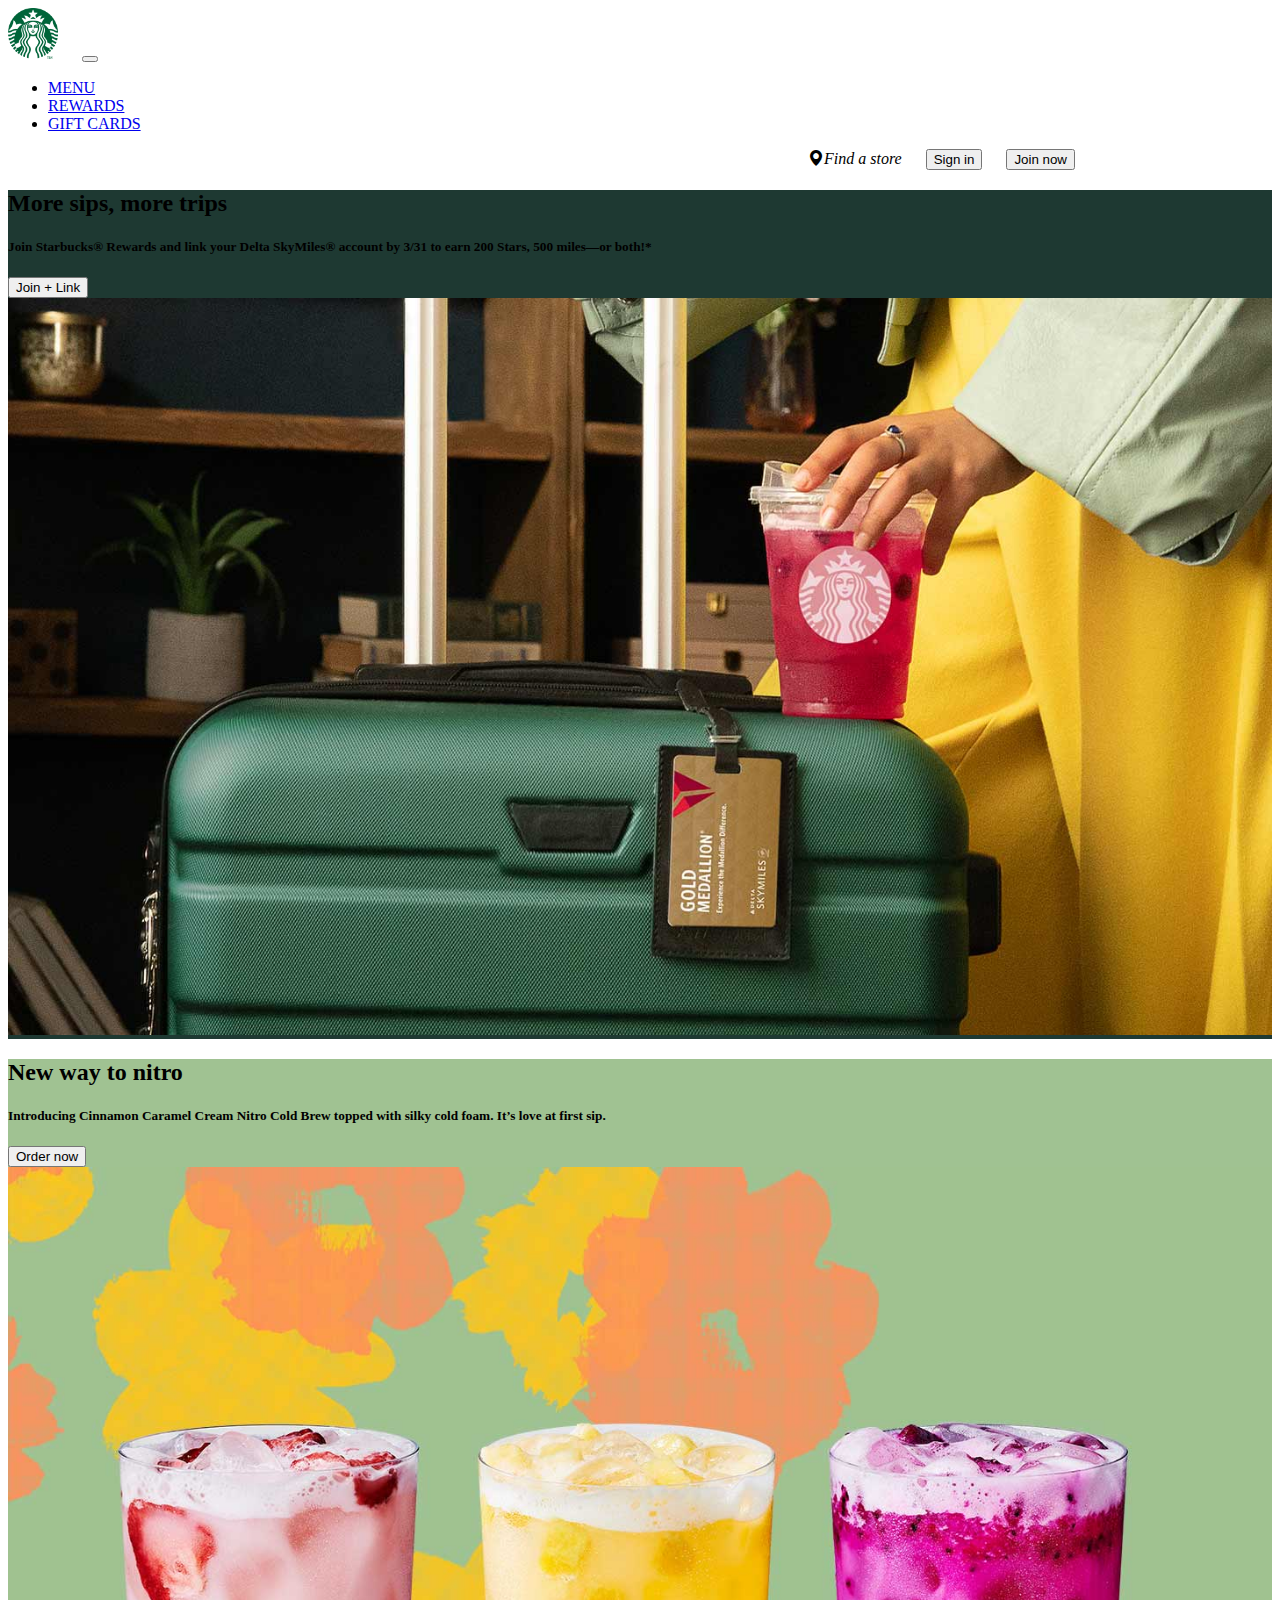
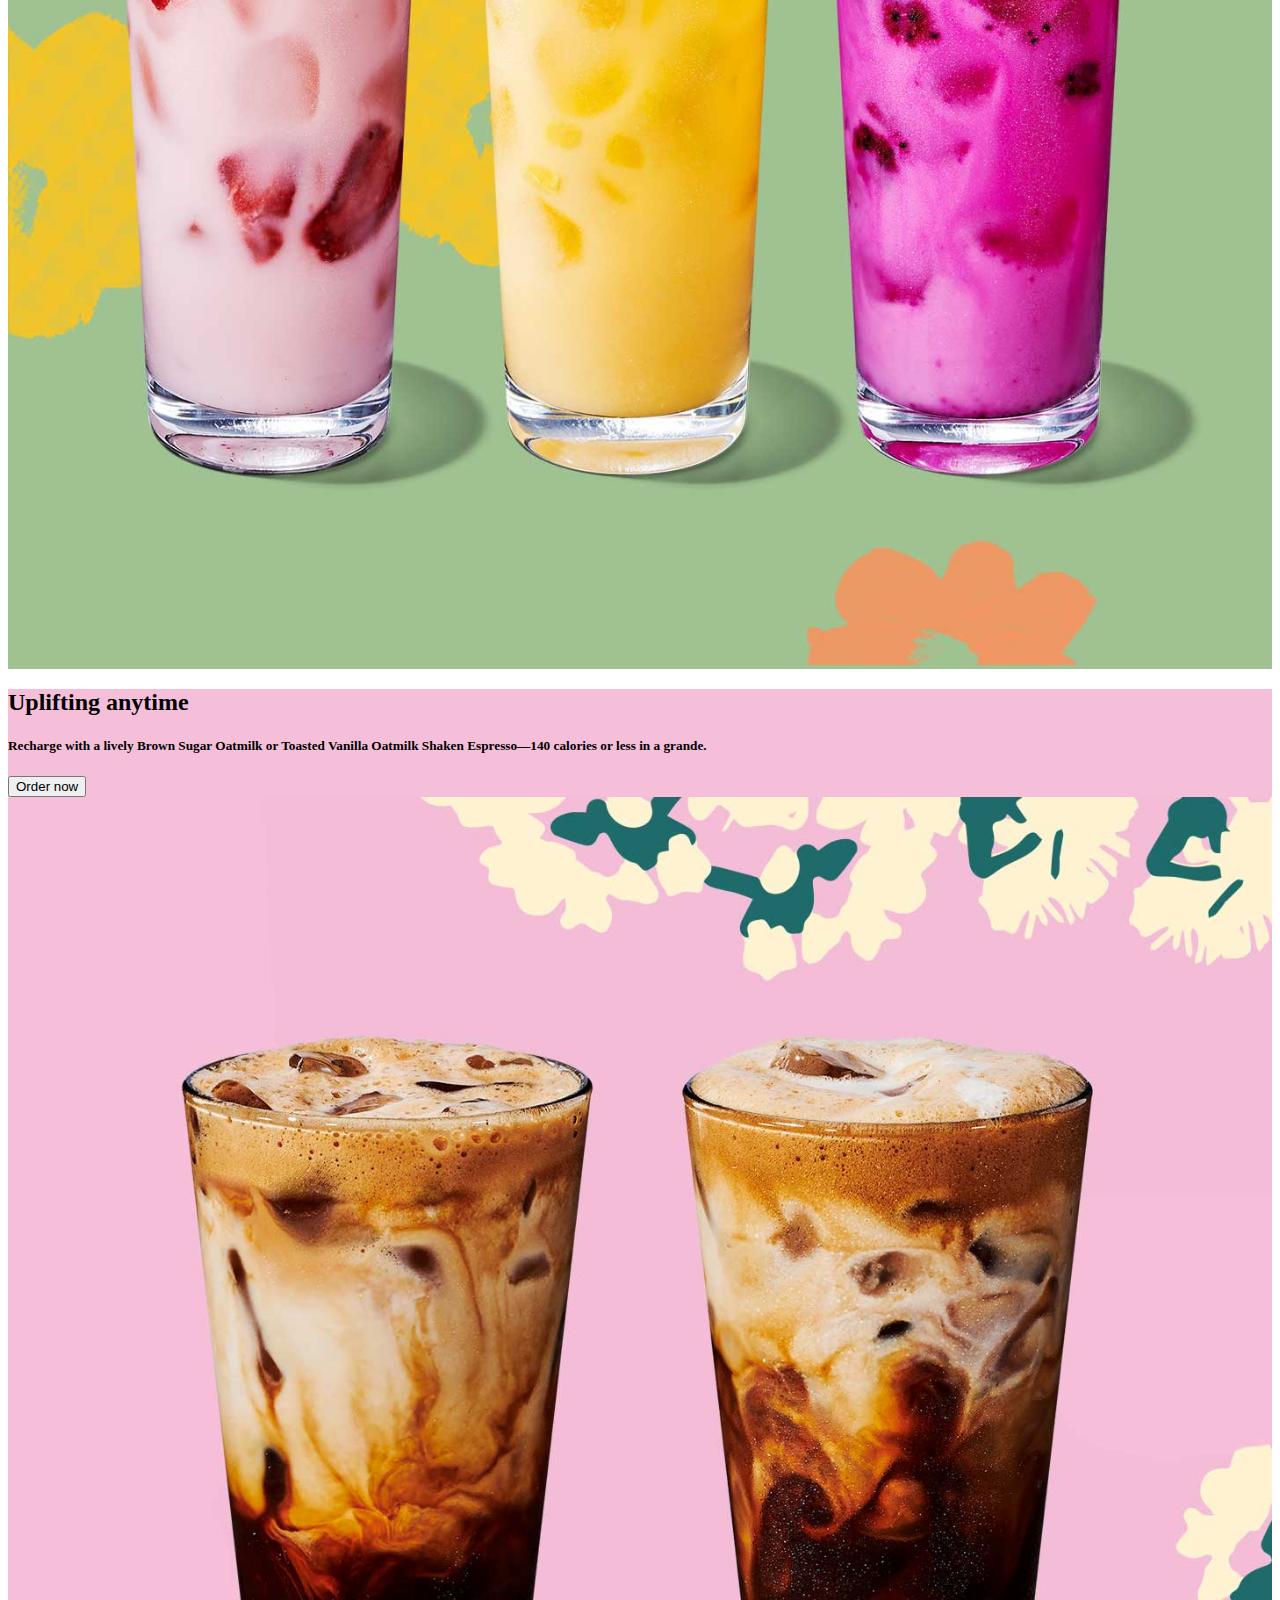
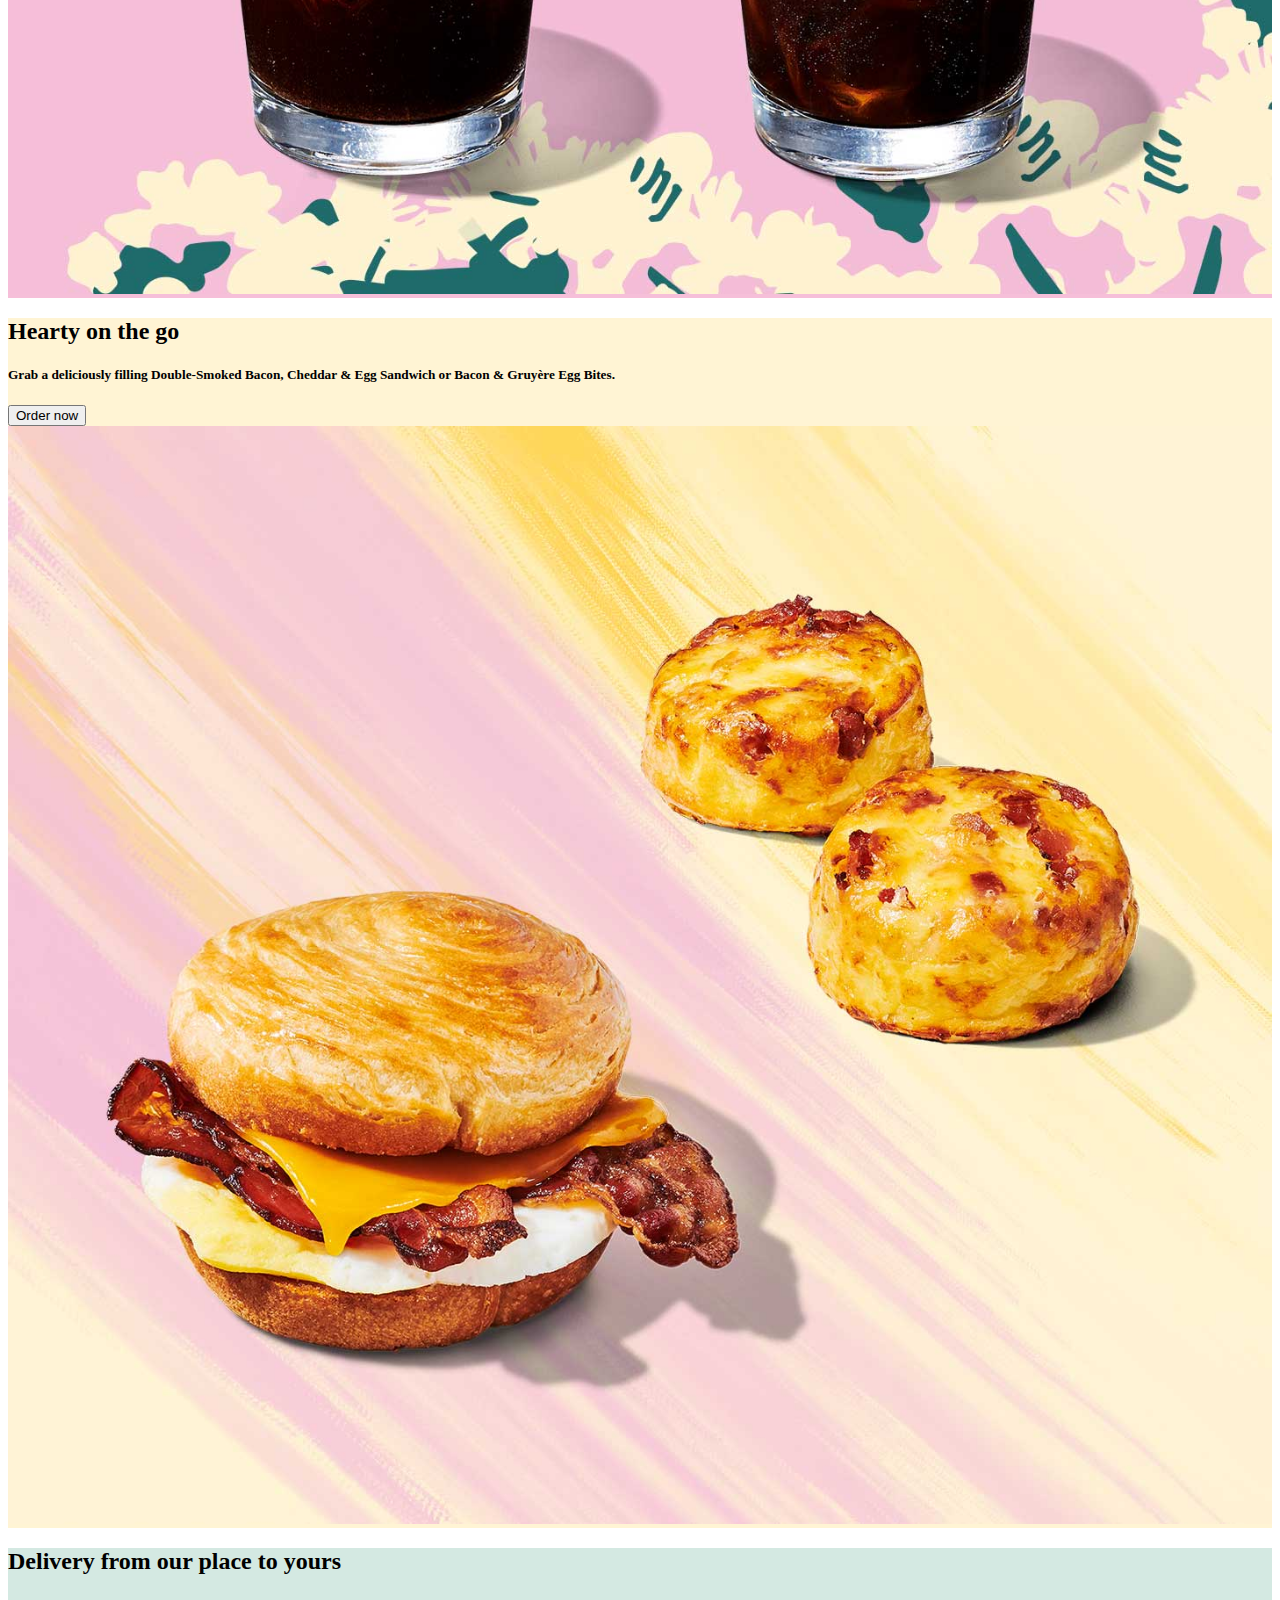
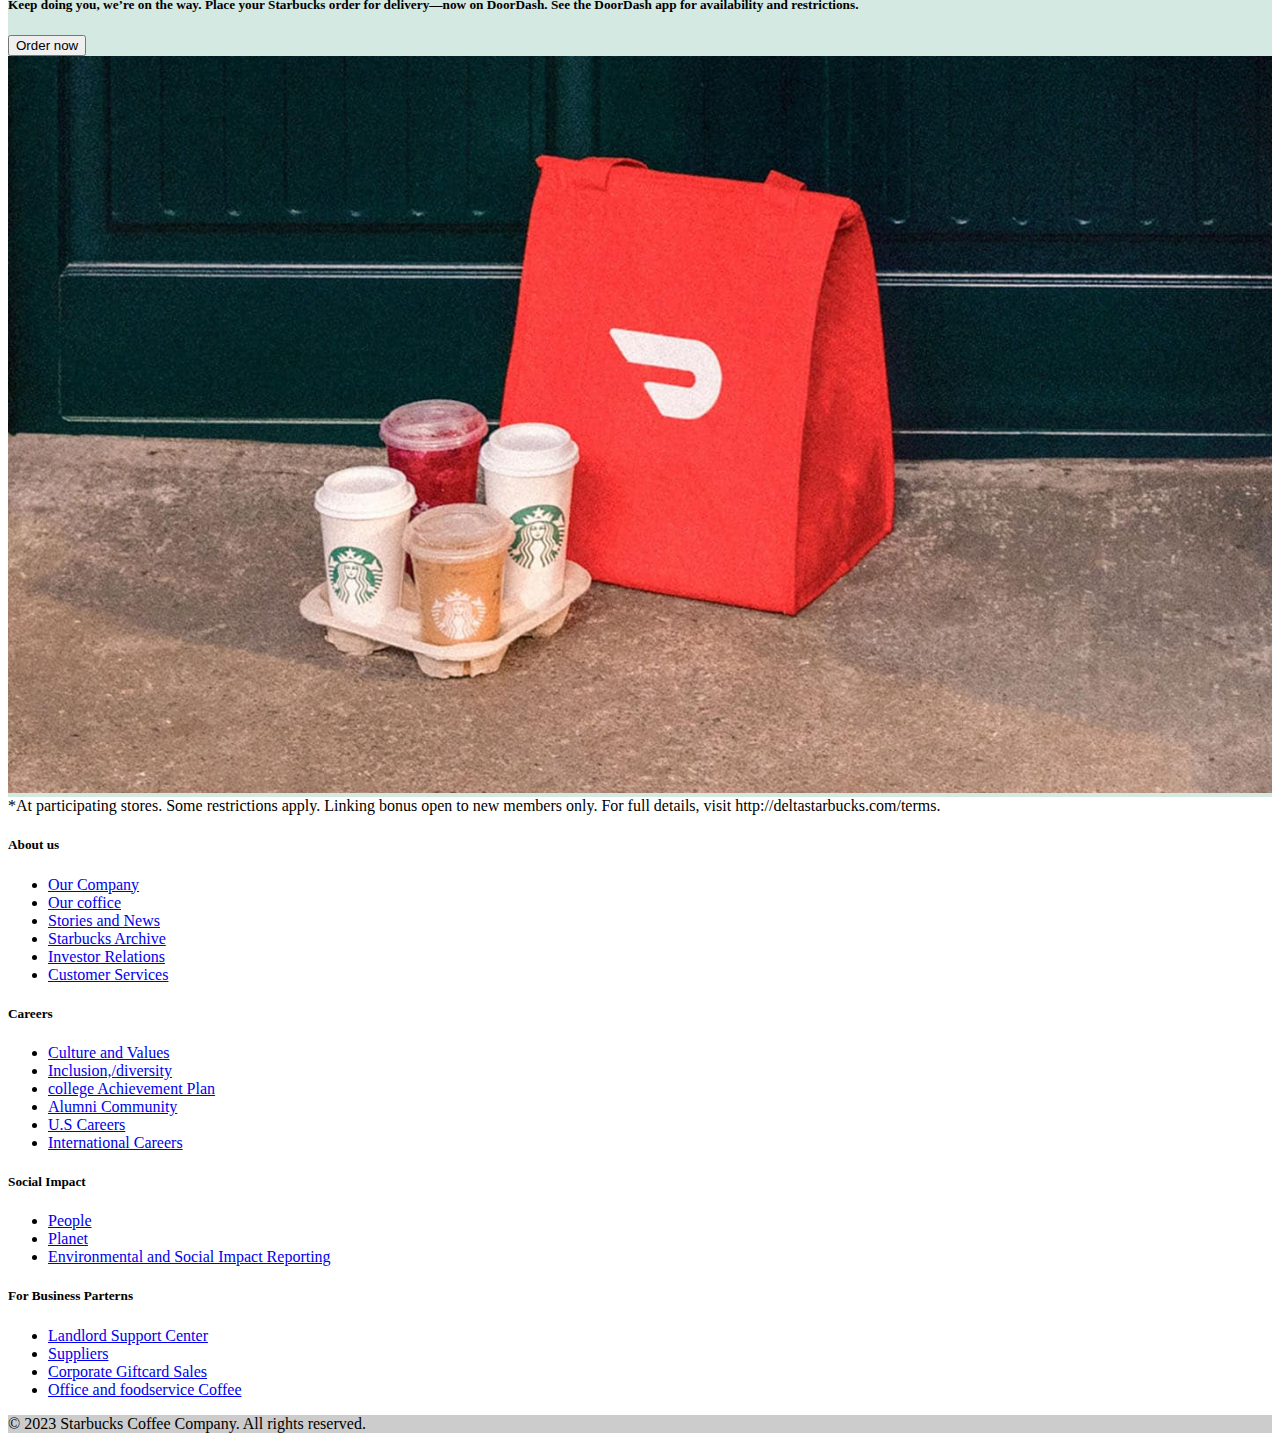
<file: index.html>
<!DOCTYPE html>
<html lang="en">
<head>
    <meta charset="UTF-8">
    <meta http-equiv="X-UA-Compatible" content="IE=edge">
    <meta name="viewport" content="width=device-width, initial-scale=1.0">
    <link href="https://cdn.jsdelivr.net/npm/bootstrap@5.3.0-alpha1/dist/css/bootstrap.min.css" rel="stylesheet" integrity="sha384-GLhlTQ8iRABdZLl6O3oVMWSktQOp6b7In1Zl3/Jr59b6EGGoI1aFkw7cmDA6j6gD" crossorigin="anonymous">
    <link rel="stylesheet" href="restaurent.css">
    <title>Tasty Foods</title>
    <link rel="stylesheet" href="https://cdn.jsdelivr.net/npm/bootstrap-icons@1.10.3/font/bootstrap-icons.css">
</head>
<body>
    <nav class="navbar navbar-expand-lg bg-body-tertiary">
        <div class="container-fluid">
          <img src="Starbucks_Corporation_Logo_2011.svg.png" alt="">
        
          <button class="navbar-toggler" type="button" data-bs-toggle="collapse" data-bs-target="#navbarNav" aria-controls="navbarNav" aria-expanded="false" aria-label="Toggle navigation">
            <span class="navbar-toggler-icon"></span>
          </button>
          <div class="collapse navbar-collapse" id="navbarNav">
            <ul class="navbar-nav">
              <li class="nav-item">
                <a class="nav-link active" aria-current="page" href="#">MENU</a>
              </li>
              <li class="nav-item">
                <a class="nav-link" href="#">REWARDS</a>
              </li>
              <li class="nav-item">
                <a class="nav-link" href="#">GIFT CARDS</a>
              </li>
            </ul>
            <i class="bi bi-geo-alt-fill">Find a store</i>
            <button type="button" class="btn btn-outline-dark">Sign in</button>
            <button class="btn btn-primary" type="submit">Join now</button>
          </div>
        </div>
      </nav>
     
      <div class="container mt-4">
        <div class="row" style="background-color: #1e3932;">
          <div class="col-lg-6 col-sm-12 p-0 align-self-center p-5">
              <div class="text-center p-2 text-light"><h2>More sips, more trips</h2></div>
              <div class="text-center p-2 text-light"><h5>Join Starbucks® Rewards and link your Delta SkyMiles® account by 3/31 to earn 200 Stars, 500 miles—or both!*</h5></div>
              <div class="text-center p-3 text-light"><button type="button" class="btn btn-outline-light">Join + Link</button></div>
          </div>
          <div class="col-lg-6 col-sm-12 p-0">
            <img class="img-1" src="137-83197.jpg" alt="">
          </div>
        </div>
      </div>
      <div class="container mt-4">
        <div class="row" style="background-color:#a0c292;">
          <div class="col-lg-6 col-sm-12 p-0 align-self-center p-5 ">
              <div class="text-center p-2 text-dark"><h2>New way to nitro</h2></div>
              <div class="text-center p-2 text-dark"><h5>Introducing Cinnamon Caramel Cream Nitro Cold Brew topped with silky cold foam. It’s love at first sip.</h5></div>
              <div class="text-center p-3 text-dark"><button type="button" class="btn btn-outline-dark">Order now</button></div>
          </div>
          <div class="col-lg-6 col-sm-12 p-0">
            <img class="img-2" src="137-83265.jpg" alt="">
          </div>
        </div>
      </div>
      <div class="container mt-4">
        <div class="row" style="background-color:#f6bfd9;">
          <div class="col-lg-6 col-sm-12 p-0 align-self-center p-5 ">
              <div class="text-center p-2 text-dark"><h2>Uplifting anytime</h2></div>
              <div class="text-center p-2 text-dark"><h5>Recharge with a lively Brown Sugar Oatmilk or Toasted Vanilla Oatmilk Shaken Espresso—140 calories or less in a grande.</h5></div>
              <div class="text-center p-3 text-dark"><button type="button" class="btn btn-outline-dark">Order now</button></div>
          </div>
          <div class="col-lg-6 col-sm-12 p-0">
            <img class="img-2" src="137-83270.jpg" alt="">
          </div>
        </div>
      </div>
      <div class="container mt-4">
        <div class="row" style="background-color:#fff4d4;">
          <div class="col-xl-6 col-sm-12 p-0 align-self-center p-5 ">
              <div class="text-center p-2 text-dark"><h2>Hearty on the go</h2></div>
              <div class="text-center p-2 text-dark"><h5>Grab a deliciously filling Double-Smoked Bacon, Cheddar & Egg Sandwich or Bacon & Gruyère Egg Bites.</h5></div>
              <div class="text-center p-3 text-dark"><button type="button" class="btn btn-outline-dark">Order now</button></div>
          </div>
          <div class="col-xl-6 col-sm-12 p-0">
            <img class="img-2" src="137-83267.jpg" alt="">
          </div>
        </div>
      </div>
      <div class="container mt-4">
        <div class="row" style="background-color:#d4e9e2;">
          <div class="col-lg-6 col-12 p-0 align-self-center p-5 ">
              <div class="text-center p-2 text-dark"><h2>Delivery from our place to yours</h2></div>
              <div class="text-center p-2 text-dark"><h5>Keep doing you, we’re on the way. Place your Starbucks order for delivery—now on DoorDash. See the DoorDash app for availability and restrictions.</h5></div>
              <div class="text-center p-3 text-dark"><button type="button" class="btn btn-outline-dark">Order now</button></div>
          </div>
          <div class="col-lg-6 col-12 p-0">
            <img class="img-2" src="137-83075.jpg" alt="">
          </div>
        </div>
      </div>
      <div class="container-fluid">
        <div class="row">
          <div class="col-lg-12 col-12 p-5 align-self-center p-5">
            <div class="text-center text-dark">*At participating stores. Some restrictions apply. Linking bonus open to new members only. For full details, visit http://deltastarbucks.com/terms.</div>
          </div>
        </div>
      </div>

      <footer class="bg-light text-center text-lg-start">
        <div class="container p-4">
          <div class="row">
            <div class="col-lg-3 col-md-6 mb-4 mb-md-0">
              <h5 class="text-uppercase">About us</h5>
              <ul class="list-unstyled  mb-0">
                <li>
                  <a href="#!" class="text-dark text-decoration-none">Our Company</a>
                </li>
                <li>
                  <a href="#!" class="text-dark text-decoration-none">Our coffice</a>
                </li>
                <li>
                  <a href="#!" class="text-dark text-decoration-none">Stories and News</a>
                </li>
                <li>
                  <a href="#!" class="text-dark text-decoration-none">Starbucks Archive</a>
                </li>
                <li>
                  <a href="#!" class="text-dark text-decoration-none">Investor Relations</a>
                </li>
                <li>
                  <a href="#!" class="text-dark text-decoration-none">Customer Services</a>
                </li>
              </ul>
            </div>
            <div class="col-lg-3 col-md-6 mb-4 mb-md-0">
              <h5 class="text-uppercase mb-0">Careers</h5>
              <ul class="list-unstyled">
                <li>
                  <a href="#!" class="text-dark text-decoration-none">Culture and Values</a>
                </li>
                <li>
                  <a href="#!" class="text-dark text-decoration-none">Inclusion,/diversity</a>
                </li>
                <li>
                  <a href="#!" class="text-dark text-decoration-none">college Achievement Plan</a>
                </li>
                <li>
                  <a href="#!" class="text-dark text-decoration-none">Alumni Community</a>
                </li>
                <li>
                  <a href="#!" class="text-dark text-decoration-none">U.S Careers</a>
                </li>
                <li>
                  <a href="#!" class="text-dark text-decoration-none">International Careers</a>
                </li>
              </ul>
            </div>
            <div class="col-lg-3 col-md-6 mb-4 mb-md-0">
              <h5 class="text-uppercase">Social Impact</h5>
              <ul class="list-unstyled mb-0">
                <li>
                  <a href="#!" class="text-dark text-decoration-none">People</a>
                </li>
                <li>
                  <a href="#!" class="text-dark text-decoration-none">Planet</a>
                </li>
                <li>
                  <a href="#!" class="text-dark text-decoration-none">Environmental and Social Impact Reporting</a>
                </li>
              </ul>
            </div>
            <div class="col-lg-3 col-md-6 mb-4 mb-md-0">
              <h5 class="text-uppercase mb-0">For Business Parterns</h5>
              <ul class="list-unstyled">
                <li>
                  <a href="#!" class="text-dark text-decoration-none">Landlord Support Center</a>
                </li>
                <li>
                  <a href="#!" class="text-dark text-decoration-none">Suppliers</a>
                </li>
                <li>
                  <a href="#!" class="text-dark text-decoration-none">Corporate Giftcard Sales </a>
                </li>
                <li>
                  <a href="#!" class="text-dark text-decoration-none">Office and foodservice Coffee</a>
                </li>
              </ul>
            </div>
          </div>
        </div>
        <div class="text-center p-3" style="background-color: rgba(0, 0, 0, 0.2);">
          © 2023 Starbucks Coffee Company. All rights reserved.
        </div>
      </footer>
    <script src="https://cdn.jsdelivr.net/npm/bootstrap@5.3.0-alpha1/dist/js/bootstrap.bundle.min.js" integrity="sha384-w76AqPfDkMBDXo30jS1Sgez6pr3x5MlQ1ZAGC+nuZB+EYdgRZgiwxhTBTkF7CXvN" crossorigin="anonymous"></script>
</body>
</html>
</file>
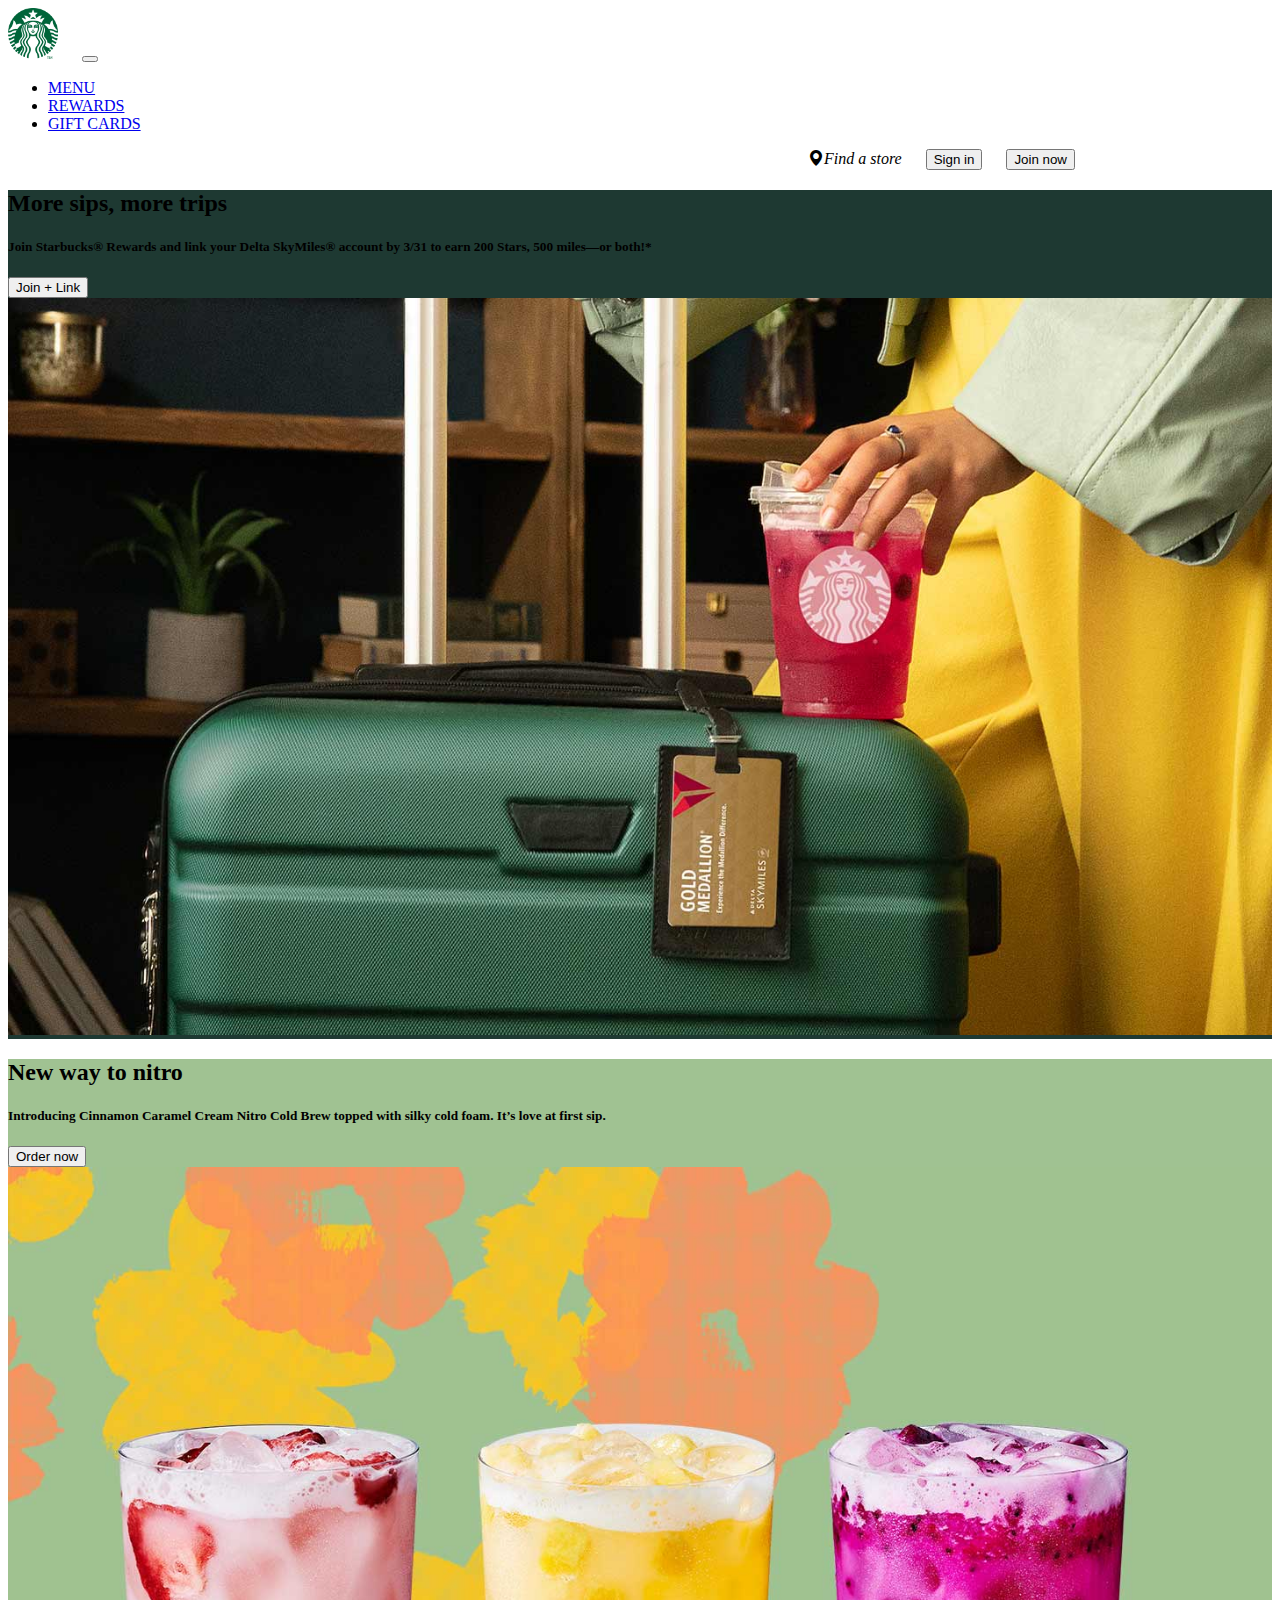
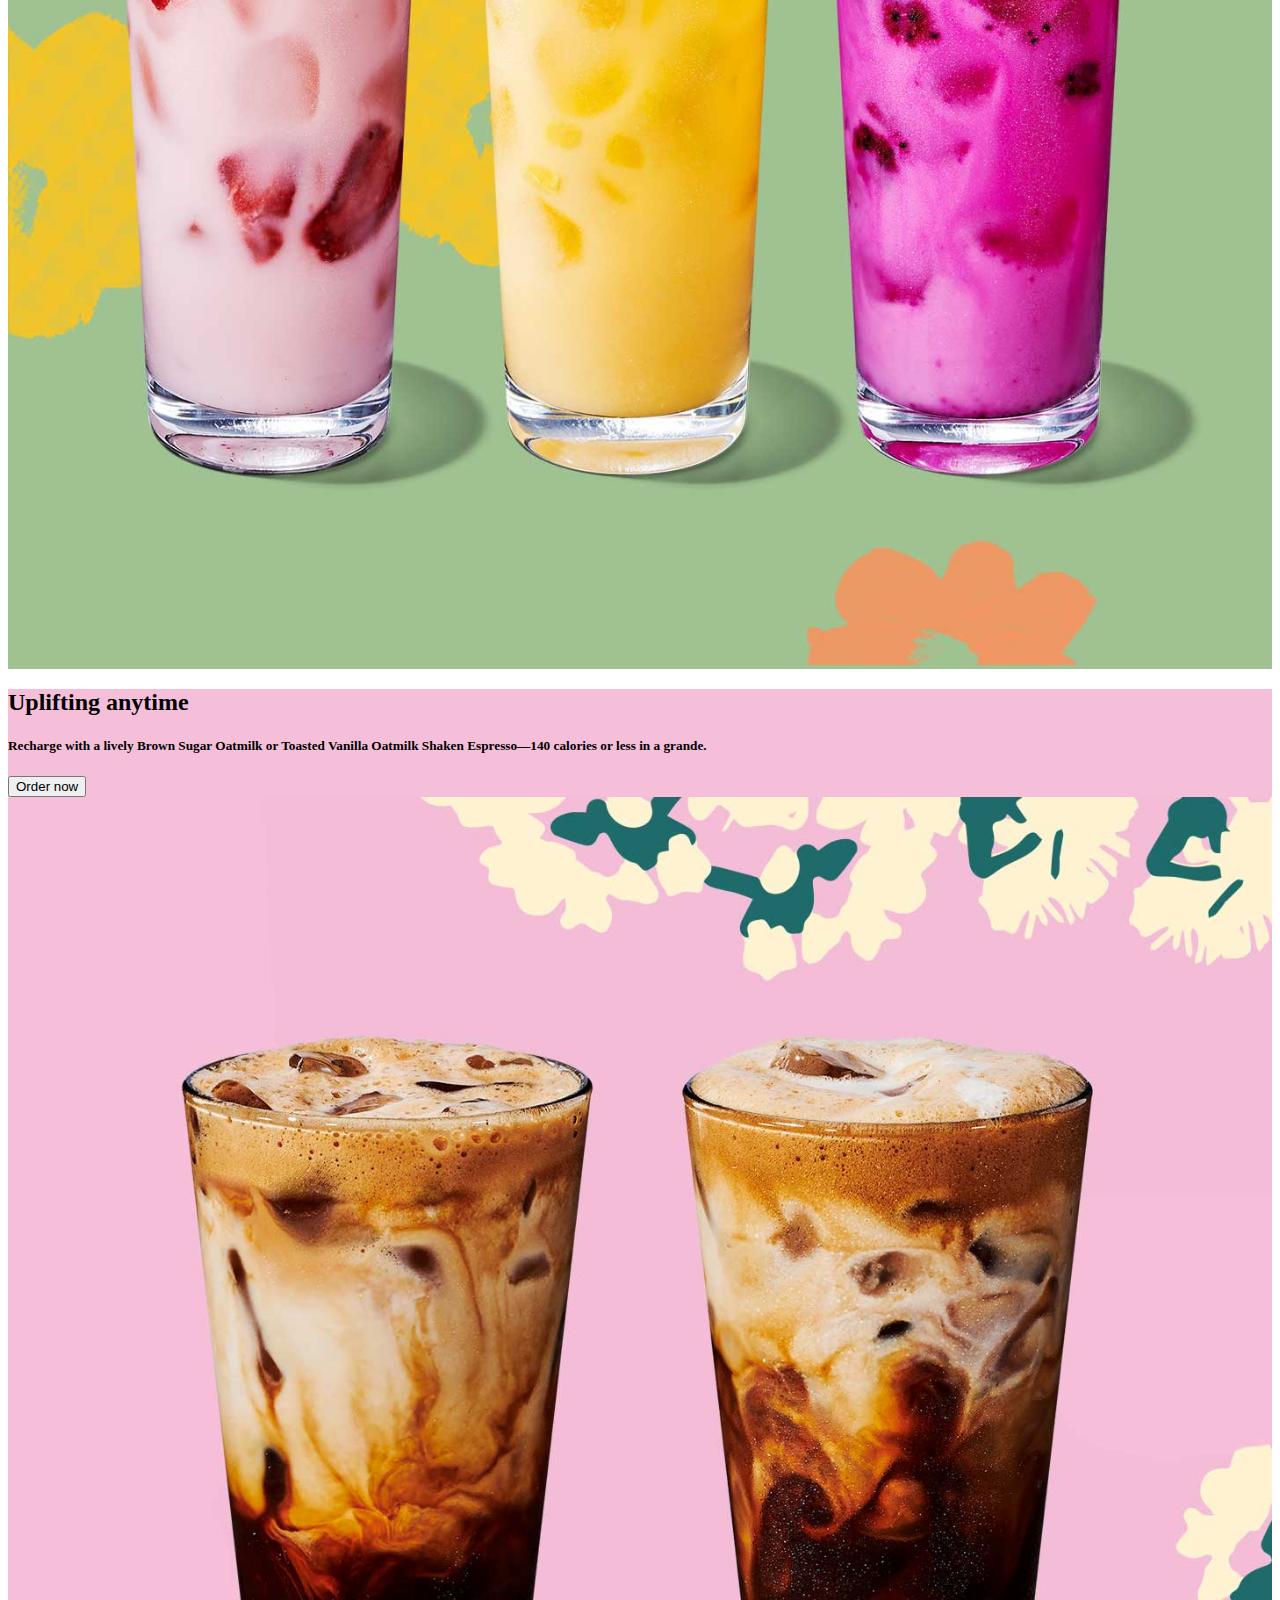
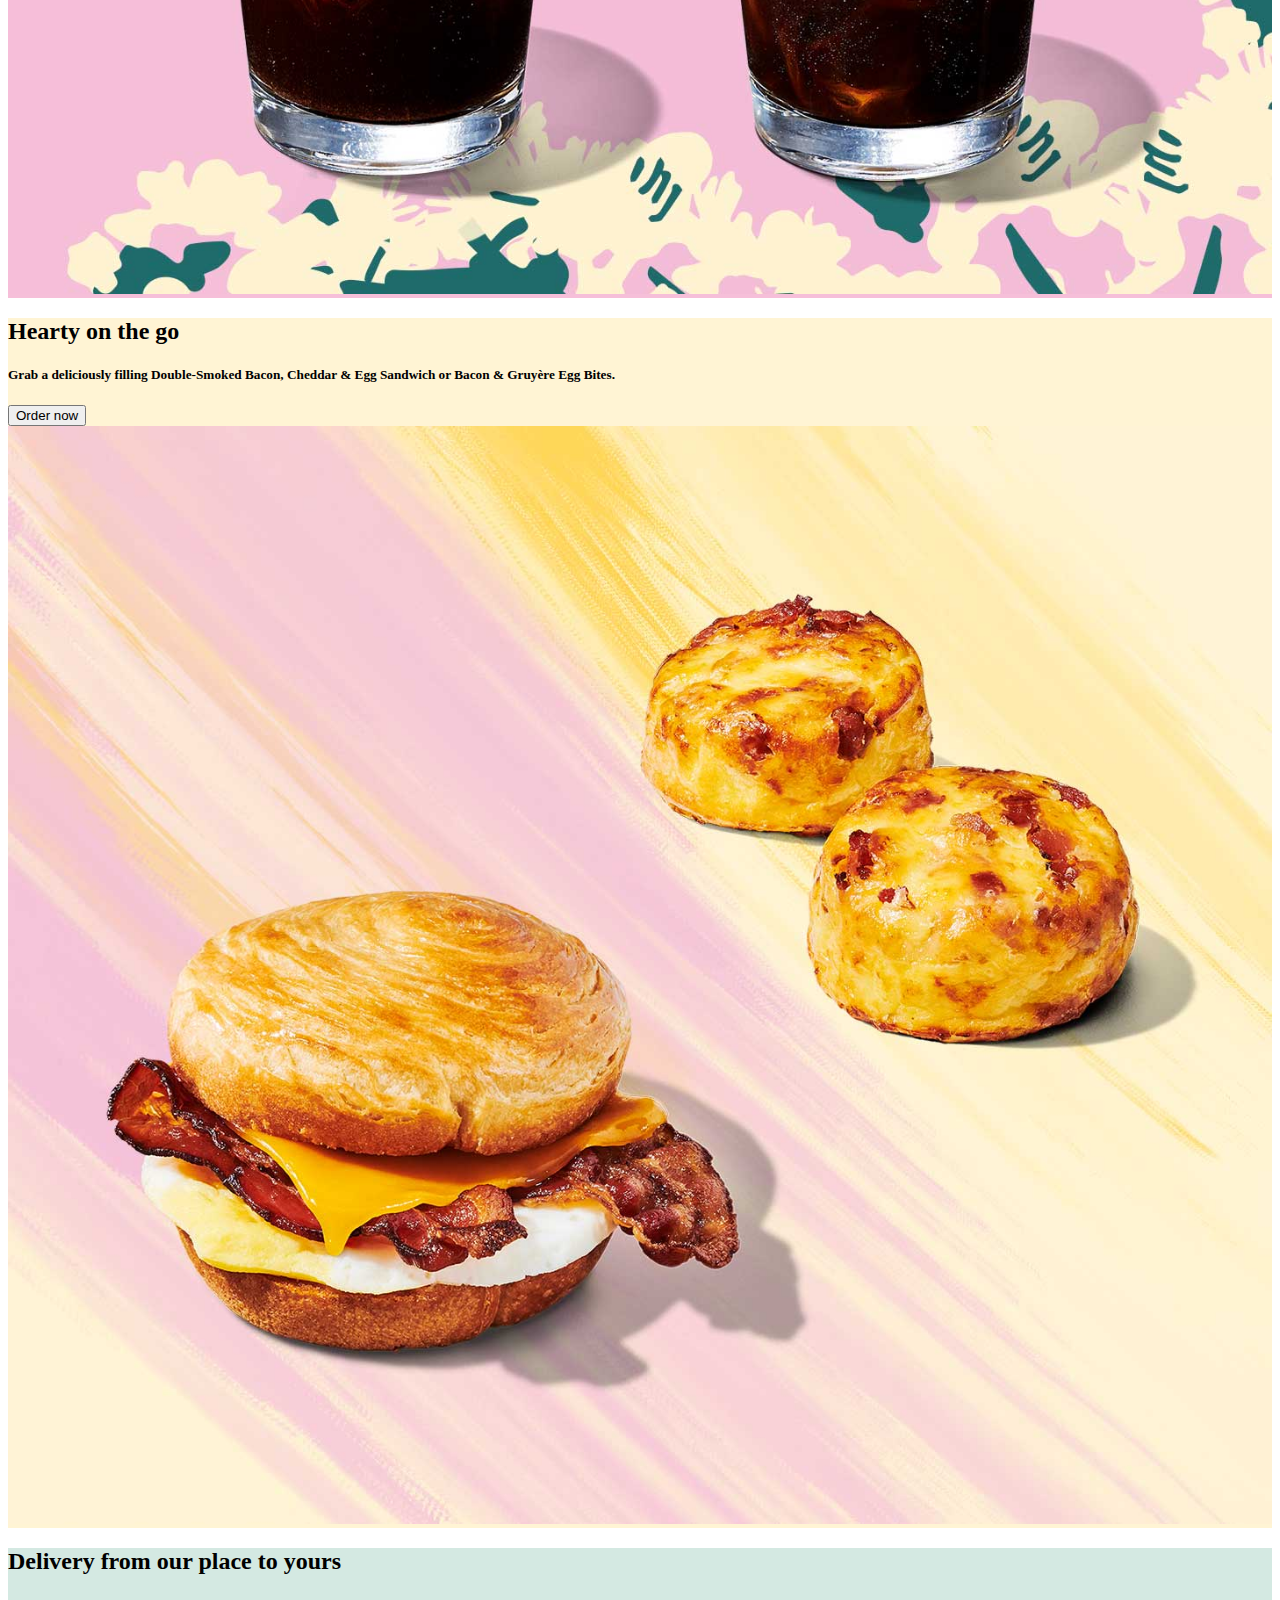
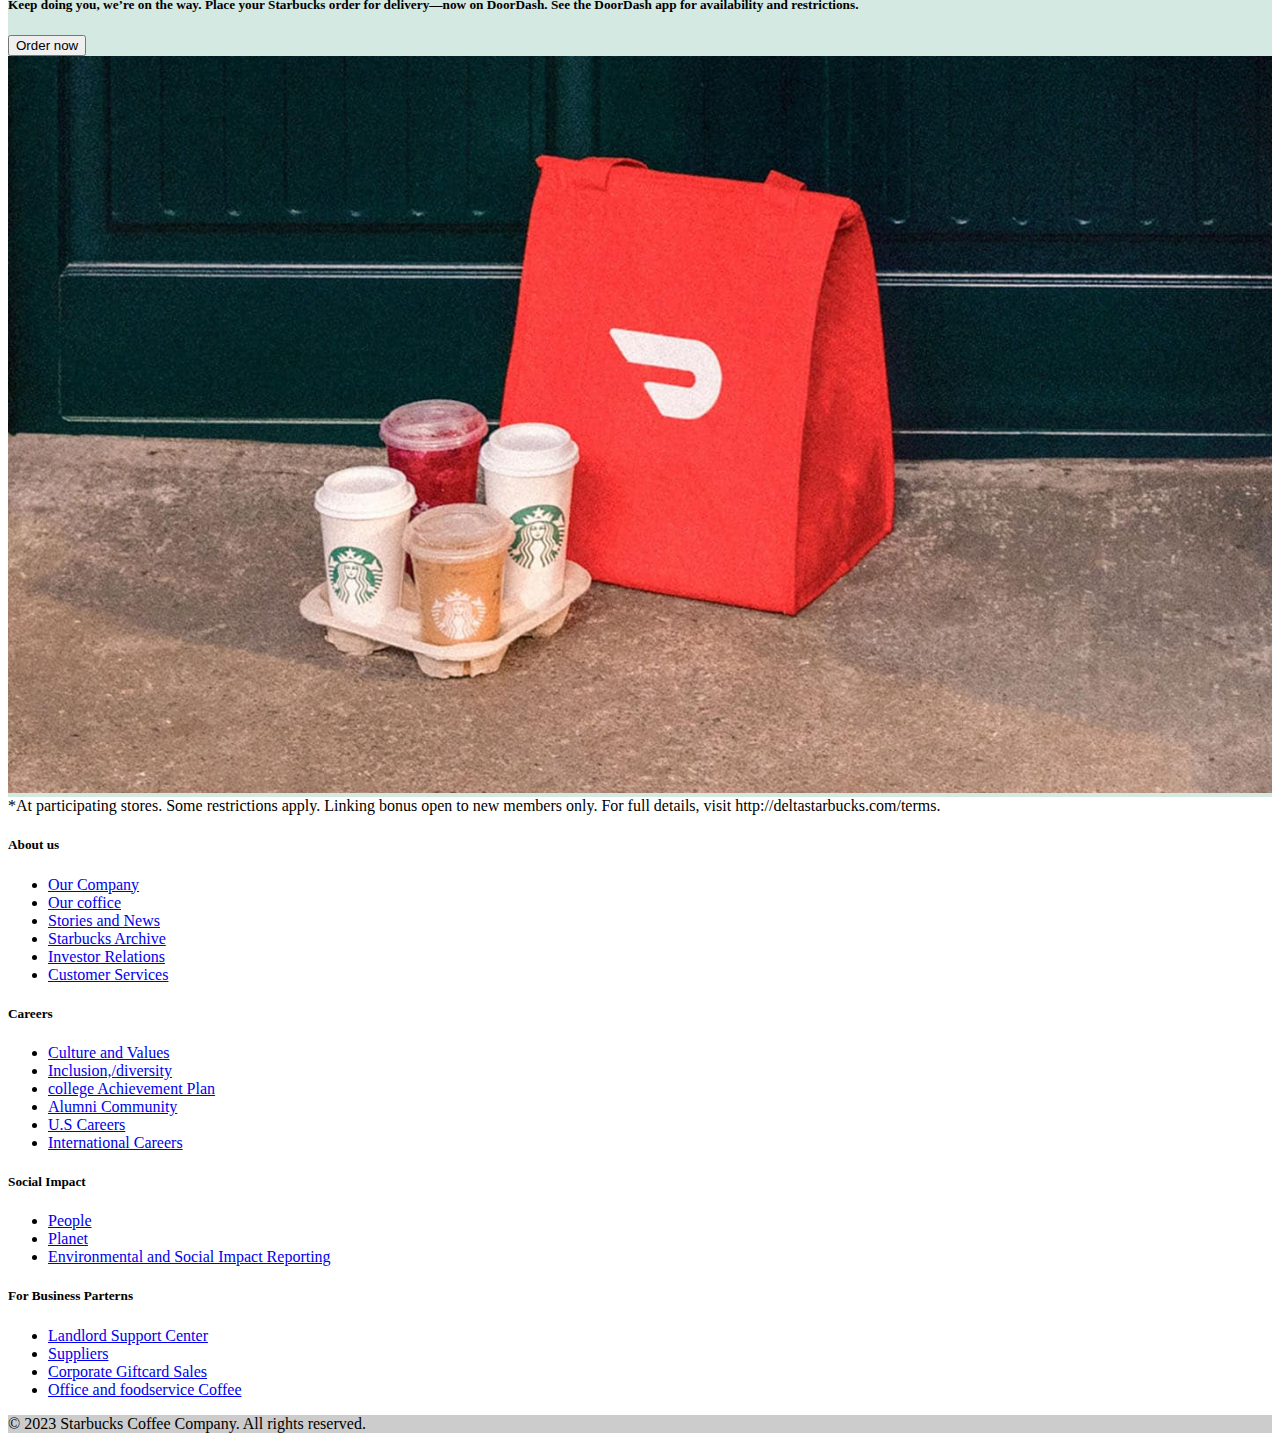
<file: indxex.html>
<!DOCTYPE html>
<html lang="en">
<head>
    <meta charset="UTF-8">
    <meta http-equiv="X-UA-Compatible" content="IE=edge">
    <meta name="viewport" content="width=device-width, initial-scale=1.0">
    <link href="https://cdn.jsdelivr.net/npm/bootstrap@5.3.0-alpha1/dist/css/bootstrap.min.css" rel="stylesheet" integrity="sha384-GLhlTQ8iRABdZLl6O3oVMWSktQOp6b7In1Zl3/Jr59b6EGGoI1aFkw7cmDA6j6gD" crossorigin="anonymous">
    <link rel="stylesheet" href="restaurent.css">
    <title>Tasty Foods</title>
    <link rel="stylesheet" href="https://cdn.jsdelivr.net/npm/bootstrap-icons@1.10.3/font/bootstrap-icons.css">
</head>
<body>
    <nav class="navbar navbar-expand-lg bg-body-tertiary">
        <div class="container-fluid">
          <img src="Starbucks_Corporation_Logo_2011.svg.png" alt="">
        
          <button class="navbar-toggler" type="button" data-bs-toggle="collapse" data-bs-target="#navbarNav" aria-controls="navbarNav" aria-expanded="false" aria-label="Toggle navigation">
            <span class="navbar-toggler-icon"></span>
          </button>
          <div class="collapse navbar-collapse" id="navbarNav">
            <ul class="navbar-nav">
              <li class="nav-item">
                <a class="nav-link active" aria-current="page" href="#">MENU</a>
              </li>
              <li class="nav-item">
                <a class="nav-link" href="#">REWARDS</a>
              </li>
              <li class="nav-item">
                <a class="nav-link" href="#">GIFT CARDS</a>
              </li>
            </ul>
            <i class="bi bi-geo-alt-fill">Find a store</i>
            <button type="button" class="btn btn-outline-dark">Sign in</button>
            <button class="btn btn-primary" type="submit">Join now</button>
          </div>
        </div>
      </nav>
     
      <div class="container mt-4">
        <div class="row" style="background-color: #1e3932;">
          <div class="col-lg-6 col-sm-12 p-0 align-self-center p-5">
              <div class="text-center p-2 text-light"><h2>More sips, more trips</h2></div>
              <div class="text-center p-2 text-light"><h5>Join Starbucks® Rewards and link your Delta SkyMiles® account by 3/31 to earn 200 Stars, 500 miles—or both!*</h5></div>
              <div class="text-center p-3 text-light"><button type="button" class="btn btn-outline-light">Join + Link</button></div>
          </div>
          <div class="col-lg-6 col-sm-12 p-0">
            <img class="img-1" src="137-83197.jpg" alt="">
          </div>
        </div>
      </div>
      <div class="container mt-4">
        <div class="row" style="background-color:#a0c292;">
          <div class="col-lg-6 col-sm-12 p-0 align-self-center p-5 ">
              <div class="text-center p-2 text-dark"><h2>New way to nitro</h2></div>
              <div class="text-center p-2 text-dark"><h5>Introducing Cinnamon Caramel Cream Nitro Cold Brew topped with silky cold foam. It’s love at first sip.</h5></div>
              <div class="text-center p-3 text-dark"><button type="button" class="btn btn-outline-dark">Order now</button></div>
          </div>
          <div class="col-lg-6 col-sm-12 p-0">
            <img class="img-2" src="137-83265.jpg" alt="">
          </div>
        </div>
      </div>
      <div class="container mt-4">
        <div class="row" style="background-color:#f6bfd9;">
          <div class="col-lg-6 col-sm-12 p-0 align-self-center p-5 ">
              <div class="text-center p-2 text-dark"><h2>Uplifting anytime</h2></div>
              <div class="text-center p-2 text-dark"><h5>Recharge with a lively Brown Sugar Oatmilk or Toasted Vanilla Oatmilk Shaken Espresso—140 calories or less in a grande.</h5></div>
              <div class="text-center p-3 text-dark"><button type="button" class="btn btn-outline-dark">Order now</button></div>
          </div>
          <div class="col-lg-6 col-sm-12 p-0">
            <img class="img-2" src="137-83270.jpg" alt="">
          </div>
        </div>
      </div>
      <div class="container mt-4">
        <div class="row" style="background-color:#fff4d4;">
          <div class="col-xl-6 col-sm-12 p-0 align-self-center p-5 ">
              <div class="text-center p-2 text-dark"><h2>Hearty on the go</h2></div>
              <div class="text-center p-2 text-dark"><h5>Grab a deliciously filling Double-Smoked Bacon, Cheddar & Egg Sandwich or Bacon & Gruyère Egg Bites.</h5></div>
              <div class="text-center p-3 text-dark"><button type="button" class="btn btn-outline-dark">Order now</button></div>
          </div>
          <div class="col-xl-6 col-sm-12 p-0">
            <img class="img-2" src="137-83267.jpg" alt="">
          </div>
        </div>
      </div>
      <div class="container mt-4">
        <div class="row" style="background-color:#d4e9e2;">
          <div class="col-lg-6 col-12 p-0 align-self-center p-5 ">
              <div class="text-center p-2 text-dark"><h2>Delivery from our place to yours</h2></div>
              <div class="text-center p-2 text-dark"><h5>Keep doing you, we’re on the way. Place your Starbucks order for delivery—now on DoorDash. See the DoorDash app for availability and restrictions.</h5></div>
              <div class="text-center p-3 text-dark"><button type="button" class="btn btn-outline-dark">Order now</button></div>
          </div>
          <div class="col-lg-6 col-12 p-0">
            <img class="img-2" src="137-83075.jpg" alt="">
          </div>
        </div>
      </div>
      <div class="container-fluid">
        <div class="row">
          <div class="col-lg-12 col-12 p-5 align-self-center p-5">
            <div class="text-center text-dark">*At participating stores. Some restrictions apply. Linking bonus open to new members only. For full details, visit http://deltastarbucks.com/terms.</div>
          </div>
        </div>
      </div>

      <footer class="bg-light text-center text-lg-start">
        <div class="container p-4">
          <div class="row">
            <div class="col-lg-3 col-md-6 mb-4 mb-md-0">
              <h5 class="text-uppercase">About us</h5>
              <ul class="list-unstyled  mb-0">
                <li>
                  <a href="#!" class="text-dark text-decoration-none">Our Company</a>
                </li>
                <li>
                  <a href="#!" class="text-dark text-decoration-none">Our coffice</a>
                </li>
                <li>
                  <a href="#!" class="text-dark text-decoration-none">Stories and News</a>
                </li>
                <li>
                  <a href="#!" class="text-dark text-decoration-none">Starbucks Archive</a>
                </li>
                <li>
                  <a href="#!" class="text-dark text-decoration-none">Investor Relations</a>
                </li>
                <li>
                  <a href="#!" class="text-dark text-decoration-none">Customer Services</a>
                </li>
              </ul>
            </div>
            <div class="col-lg-3 col-md-6 mb-4 mb-md-0">
              <h5 class="text-uppercase mb-0">Careers</h5>
              <ul class="list-unstyled">
                <li>
                  <a href="#!" class="text-dark text-decoration-none">Culture and Values</a>
                </li>
                <li>
                  <a href="#!" class="text-dark text-decoration-none">Inclusion,/diversity</a>
                </li>
                <li>
                  <a href="#!" class="text-dark text-decoration-none">college Achievement Plan</a>
                </li>
                <li>
                  <a href="#!" class="text-dark text-decoration-none">Alumni Community</a>
                </li>
                <li>
                  <a href="#!" class="text-dark text-decoration-none">U.S Careers</a>
                </li>
                <li>
                  <a href="#!" class="text-dark text-decoration-none">International Careers</a>
                </li>
              </ul>
            </div>
            <div class="col-lg-3 col-md-6 mb-4 mb-md-0">
              <h5 class="text-uppercase">Social Impact</h5>
              <ul class="list-unstyled mb-0">
                <li>
                  <a href="#!" class="text-dark text-decoration-none">People</a>
                </li>
                <li>
                  <a href="#!" class="text-dark text-decoration-none">Planet</a>
                </li>
                <li>
                  <a href="#!" class="text-dark text-decoration-none">Environmental and Social Impact Reporting</a>
                </li>
              </ul>
            </div>
            <div class="col-lg-3 col-md-6 mb-4 mb-md-0">
              <h5 class="text-uppercase mb-0">For Business Parterns</h5>
              <ul class="list-unstyled">
                <li>
                  <a href="#!" class="text-dark text-decoration-none">Landlord Support Center</a>
                </li>
                <li>
                  <a href="#!" class="text-dark text-decoration-none">Suppliers</a>
                </li>
                <li>
                  <a href="#!" class="text-dark text-decoration-none">Corporate Giftcard Sales </a>
                </li>
                <li>
                  <a href="#!" class="text-dark text-decoration-none">Office and foodservice Coffee</a>
                </li>
              </ul>
            </div>
          </div>
        </div>
        <div class="text-center p-3" style="background-color: rgba(0, 0, 0, 0.2);">
          © 2023 Starbucks Coffee Company. All rights reserved.
        </div>
      </footer>
    <script src="https://cdn.jsdelivr.net/npm/bootstrap@5.3.0-alpha1/dist/js/bootstrap.bundle.min.js" integrity="sha384-w76AqPfDkMBDXo30jS1Sgez6pr3x5MlQ1ZAGC+nuZB+EYdgRZgiwxhTBTkF7CXvN" crossorigin="anonymous"></script>
</body>
</html>
</file>
<file: restaurent.css>
.container-fluid img{
    width: 50px;
}
.container-fluid i{
    margin-left: 800px;
}
.container-fluid button{
   margin-left: 20px;
}
.img-1{
    height: 100%;
    width: 100%;
}
.img-2{
    height: 100%;
    width: 100%;
}
</file>
